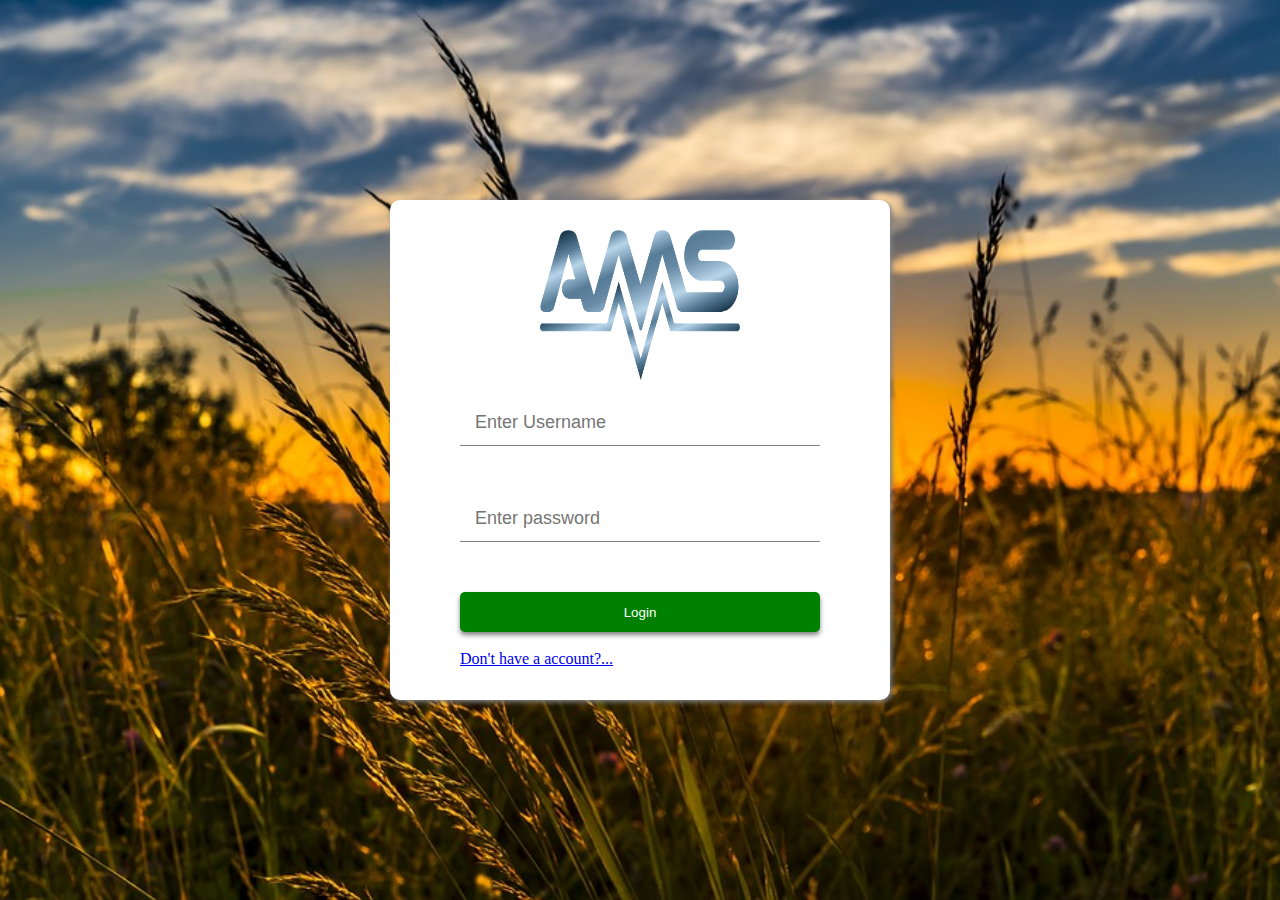
<file: index.html>
<?php require('login.php'); ?>
<!DOCTYPE html>
<html>
<head>
<title>Welcome</title>
<meta charset="UTF-8">
<link rel="stylesheet" href="index.css" />
</head>
<body>
<div id="container">
<img id="ams" src="AMS-color.png" alt="ams" />
<form action="index.html" method="post" autocomplete="off">
<input  title="Enter username"  name="usr" onblur="check1()" type="username" name="username" id="usr" placeholder="Enter Username" required /><br>
<input 	title="Enter password"  name="pwd" onblur="check2()" type="password" name="password" id="pwd" placeholder="Enter password" required /><br>
<button  title="Login" id="login" name="login" type="submit">Login</button>
<br>
<a href="register.html">Don't have a account?...</a>
</form>
</div>
<script>
var usr=document.getElementById('usr');
var pwd=document.getElementById('pwd');
var btn=document.getElementById('login');
function check1(){
if(usr.value==''){
usr.style.borderColor='red';
btn.style.opacity='0.6';
btn.style.cursor='not-allowed';
btn.title='Please fill all the details';
}
}

function check2(){
if(pwd.value==''){
pwd.style.borderColor='red';
btn.style.opacity='0.6';
btn.style.cursor='not-allowed';
btn.title='Please fill all the details';
}
}

function check(){
if(usr.value!='' && pwd.value!=''){
usr.style.borderColor='grey';
pwd.style.borderColor='grey';
btn.style.opacity='1';
btn.style.cursor='pointer';
}
}
setInterval(check,1);
</script>
</body>
</html>
</file>
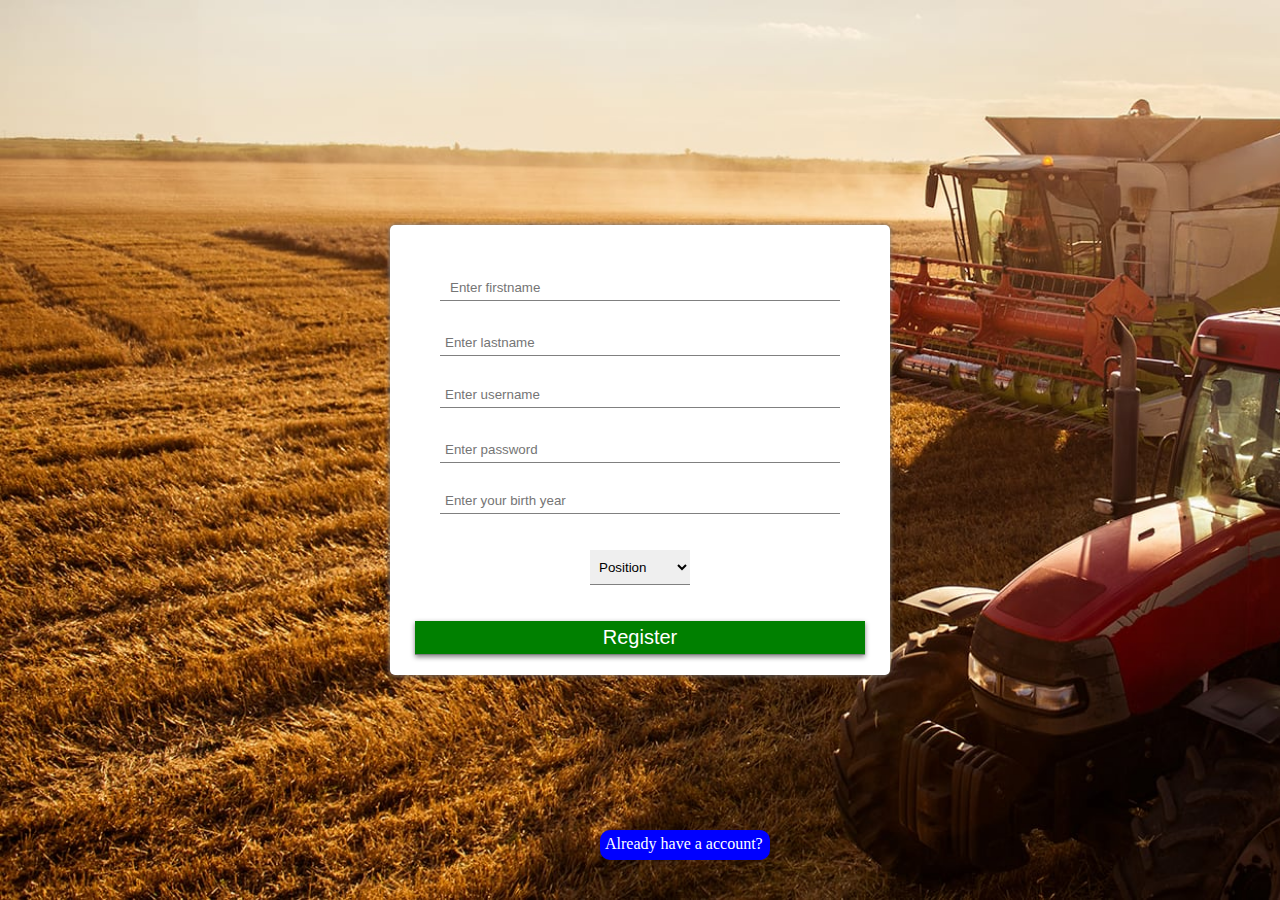
<file: register.html>
<?php require('register.php'); ?>
<html>
<head>
<title>Register</title>
<link rel="stylesheet" href="register.css" />
</head>
<body>
<form action="register.html" method="post" autocomplete="off">
<input id="first" type="text" name="first" placeholder="Enter firstname" required />
<input id="last" type="text" name="last" placeholder="Enter lastname" required /><br>
<input id="usr" type="username" name="usr" placeholder="Enter username" required />
<input id="pwd1" type="password" name="pwd" placeholder="Enter password" required /><br>
<input id="dob" type="number" name="date"  placeholder="Enter your birth year" required /><br> 
<select name="position" id="pos" required >
<option disabled selected>Position</option>
<option value="farmer">Farmer</option>
<option value="labour">Labour</option>
</select><br>
<button type="submit" id="register" name="register">Register</button>
</form>
<a id="haveac" href="index.html">Already have a account?</a>
</body>
</html>
</file>
<file: index.css>
body{
	margin:0;
	background-image:url('summer-2391348_960_720.jpg');
	background-repeat:no-repeat;
	background-attachment:fixed;
	width:100%;
	height:100%;
	background-size:cover;
}
#container{
	display:-webkit-flex;
	flex:1;
	justify-content:center;
	align-content:center;
	margin:auto;
	position:absolute;
	z-index:999;
	left:0;
	right:0;
	bottom:0;
	top:0;
	background-color:white;
	width:500px;
	border-radius:10px;
	box-shadow:2px 2px 5px grey;
	height:500px;
}


#usr{
	display:relative;
	margin-top:200px;
	width:350px;
	height:35px;
	text-indent:5px;
	padding:5px;
	border:none;
	border-bottom:1px solid grey;
	outline:none;
	font-size:18px;
}

#usr:focus{
	border-bottom:2px solid orange;
}

#usr::placeholder{
	font-size:18px;
	padding:5px;
}

#pwd{
	display:relative;
	margin-top:50px;
	width:350px;
	height:35px;
	text-indent:5px;
	padding:5px;
	border:none;
	border-bottom:1px solid grey;
	outline:none;
	font-size:18px;
}

#pwd::placeholder{
	font-size:18px;
	padding:5px;
}

#pwd:focus{
	border-bottom:2px solid orange;
}

#login{
	display:block;
	margin-top:50px;
	width:100%;
	height:40px;
	outline:none;
	border:none;
	box-shadow:0 3px 5px grey;
	background-color:green;
	color:white;
	border-radius:5px;
}

#login:hover{
	cursor:pointer;
}

#ams{
	position:absolute;
	width:200px;
	height:150px;
	margin-top:30px;
}
</file>
<file: register.css>
body{
	margin:0;
	background-image:url("reg.jpg");
	background-repeat:no-repeat;
	background-attachment:fixed;
	background-size:cover;
}

form{
	display:-webkit-flex;
	flex:1;
	flex-direction:column;
	align-items:center;
	justify-content:space-between;
	position:absolute;
	z-index:999;
	top:0;
	left:0;
	bottom:0;
	right:0;
	margin:auto;
	background-color:white;
	border-radius:5px;
	box-shadow:0 0 5px grey;
	width:500px;
	height:450px;
}

#first{
	margin-top:50px;
	width:calc(100% - 20%);
	padding:5px;
	border:none;
	border-bottom:1px solid grey;
	transition:1s;
	outline:none;
}


#first:focus{
	border-bottom:1px solid blue;
}

#first::placeholder{
	padding:5px;
}


#last{
	margin-top:20px;
	width:calc(100% - 20%);
	padding:5px;
	border:none;
	border-bottom:1px solid grey;
	transition:1s;
	outline:none;
}

#last:focus{
	border-bottom:1px solid blue;
}

#usr{
	margin-top:-10px;
	width:calc(100% - 20%);
	padding:5px;
	border:none;
	border-bottom:1px solid grey;
	transition:1s;
	outline:none;
}

#usr:focus{
	border-bottom:1px solid blue;
}

#pos{
	width:100px;
	height:35px;
	padding:5px;
	padding:5px;
	border:none;
	border-bottom:1px solid grey;
	transition:1s;
	outline:none;
	cursor:pointer;
}

#pos:focus{
	border-bottom:1px solid blue;
}

#pwd1{
	margin-top:20px;
	width:calc(100% - 20%);
	padding:5px;
	border:none;
	border-bottom:1px solid grey;
	transition:1s;
	outline:none;
}

#pwd1:focus{
	border-bottom:1px solid blue;
}

#dob{
	margin-top:-10px;
	width:calc(100% - 20%);
	padding:5px;
	border:none;
	border-bottom:1px solid grey;
	transition:1s;
	outline:none;
}

#dob:focus{
	border-bottom:1px solid blue;
}

#register{
	display:block;
	width:calc(100% - 10%);
	margin-bottom:20px;
	padding:5px;
	color:white;
	background-color:green;
	border:none;
	font-size:20px;
	cursor:pointer;
	box-shadow:0 2px 5px grey;
	padding:5px;
	border:none;
	border-bottom:1px solid grey;
	transition:1s;
	outline:none;
}

#register:focus{
	border-bottom:1px solid blue;
}

#register:hover{
	opacity:0.8;
}

#haveac{
	padding:5px;
	margin-left:600px;
	position:absolute;
	bottom:40px;
	width:160px;
	text-decoration:none;
	height:20px;
	color:white;
	background-color:blue;
	border-radius:10px;
}
</file>
